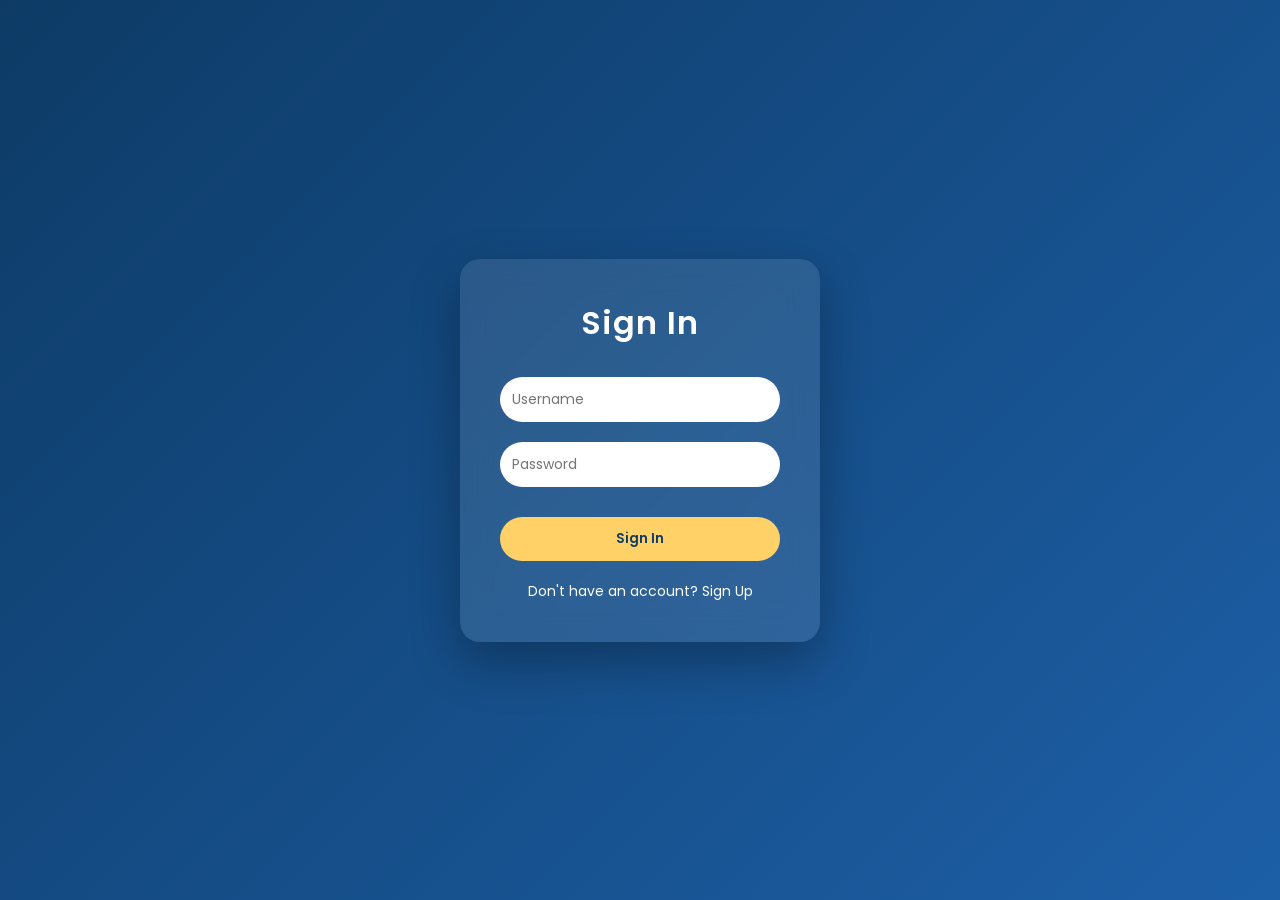
<file: index.html>
<!DOCTYPE html>
<html lang="en">

<head>
  <title>Sign In</title>
  <meta name="viewport" content="width=device-width, initial-scale=1.0">

  <!-- Google Font -->
  <link href="https://fonts.googleapis.com/css2?family=Poppins:wght@300;400;500;600&display=swap" rel="stylesheet">

  <style>
    * {
      margin: 0;
      padding: 0;
      box-sizing: border-box;
      font-family: 'Poppins', sans-serif;
    }

    body {
      height: 100vh;
      display: flex;
      justify-content: center;
      align-items: center;
      background: linear-gradient(135deg, #0d3b66, #1d5fa7);
    }

    .login-box {
      width: 360px;
      padding: 40px;
      background: rgba(255, 255, 255, 0.1);
      backdrop-filter: blur(15px);
      border-radius: 20px;
      box-shadow: 0 20px 50px rgba(0, 0, 0, 0.3);
      text-align: center;
      color: white;
    }

    .login-box h1 {
      margin-bottom: 30px;
      font-weight: 600;
      letter-spacing: 1px;
    }

    .textbox {
      margin-bottom: 20px;
    }

    .textbox input {
      width: 100%;
      padding: 12px;
      border-radius: 25px;
      border: none;
      outline: none;
      font-size: 14px;
      transition: 0.3s;
    }

    .textbox input:focus {
      box-shadow: 0 0 10px rgba(255, 255, 255, 0.6);
    }

    .btn {
      width: 100%;
      padding: 12px;
      border-radius: 25px;
      border: none;
      background: #ffd166;
      color: #0d3b66;
      font-weight: 600;
      cursor: pointer;
      transition: 0.3s;
      margin-top: 10px;
    }

    .btn:hover {
      background: white;
      transform: translateY(-3px);
      box-shadow: 0 10px 25px rgba(0, 0, 0, 0.3);
    }

    .signup-link {
      margin-top: 20px;
      display: block;
      color: white;
      text-decoration: none;
      font-size: 14px;
      transition: 0.3s;
    }

    .signup-link:hover {
      color: #ffd166;
    }

    /* Responsive */
    @media(max-width: 400px) {
      .login-box {
        width: 90%;
        padding: 30px;
      }
    }
  </style>
</head>

<body>

  <form name="myForm" action="signin.php" method="POST">
    <div class="login-box">
      <h1>Sign In</h1>

      <div class="textbox">
        <input type="text" placeholder="Username" name="user" required>
      </div>

      <div class="textbox">
        <input type="password" placeholder="Password" name="pass" maxlength="8" required>
      </div>

      <input class="btn" type="submit" name="submit" value="Sign In">

      <a class="signup-link" href="signup.html">
        Don't have an account? Sign Up
      </a>
    </div>
  </form>

</body>
</html>
</file>
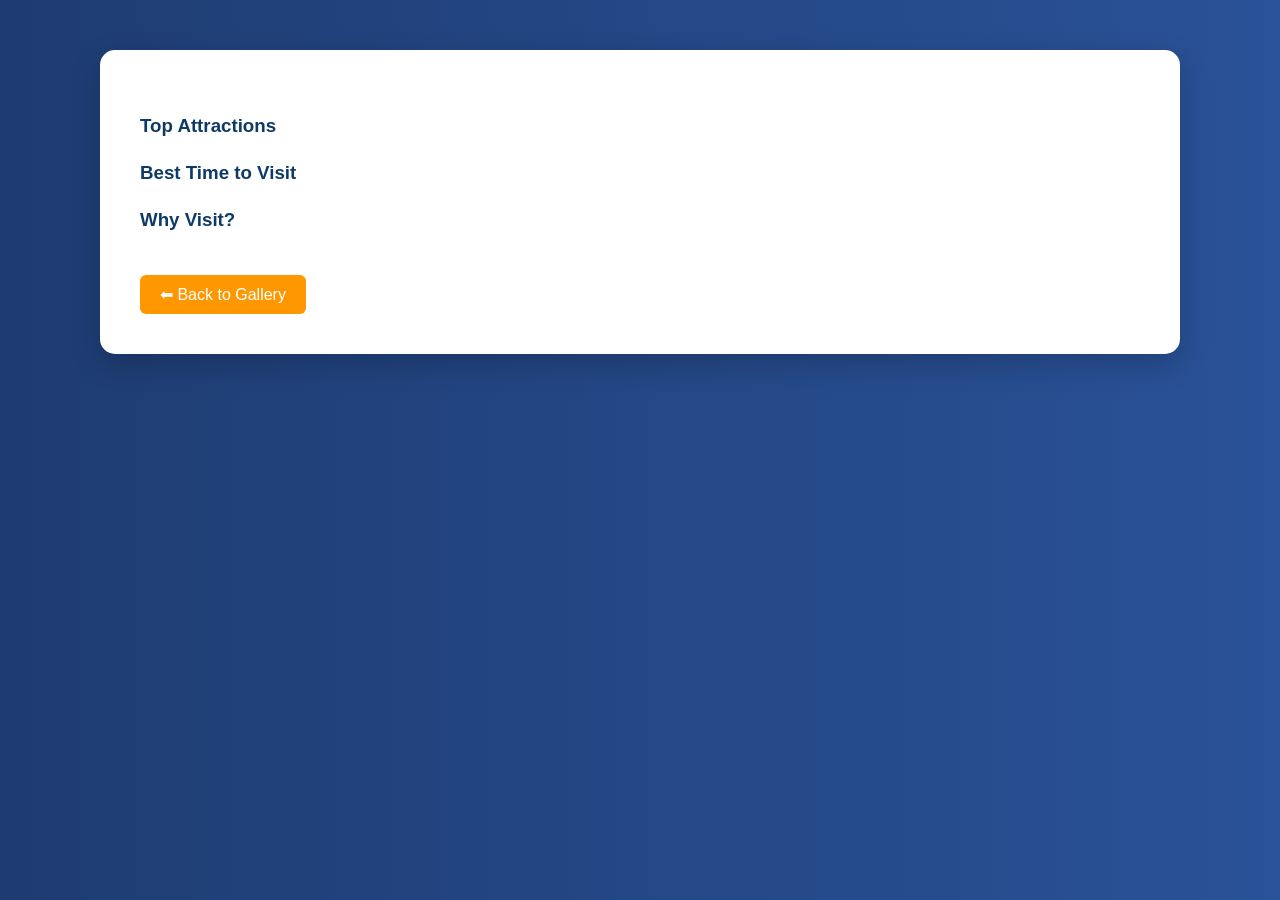
<file: destination.html>
<!DOCTYPE html>
<html>
<head>
<title>Destination Details</title>
<meta charset="UTF-8">
<meta name="viewport" content="width=device-width, initial-scale=1.0">

<style>
body {
    margin: 0;
    font-family: Arial, sans-serif;
    background: linear-gradient(to right,#1e3c72,#2a5298);
    color: white;
}

.container {
    max-width: 1000px;
    margin: 50px auto;
    background: white;
    color: black;
    padding: 40px;
    border-radius: 15px;
    box-shadow: 0 10px 30px rgba(0,0,0,0.2);
}

h1 {
    text-align: center;
    color: #0d3b66;
}

h3 {
    color: #0d3b66;
    margin-top: 25px;
}

ul {
    line-height: 1.8;
}

.back-btn {
    display: inline-block;
    margin-top: 25px;
    padding: 10px 20px;
    background: #ff9800;
    color: white;
    text-decoration: none;
    border-radius: 6px;
}
</style>
</head>

<body>

<div class="container">
    <h1 id="place-title"></h1>
    <p id="place-description"></p>

    <h3>Top Attractions</h3>
    <ul id="place-attractions"></ul>

    <h3>Best Time to Visit</h3>
    <p id="place-besttime"></p>

    <h3>Why Visit?</h3>
    <p id="place-extra"></p>

    <a href="gallery.html" class="back-btn">⬅ Back to Gallery</a>
</div>

<script>

const placeDetails = {

Manali: {
description: "Manali is a popular hill station located in Himachal Pradesh in northern India. It is situated in the Kullu Valley at an altitude of around 2,050 meters.",
attractions: ["Solang Valley","Rohtang Pass","Hadimba Temple","Mall Road"],
bestTime: "October to June",
extra: "Manali is famous for snow-capped mountains, adventure sports like paragliding and skiing, and scenic river views. It attracts honeymoon couples and adventure lovers throughout the year."
},

Ladakh: {
description: "Ladakh is a high-altitude cold desert region in northern India known for dramatic landscapes and Buddhist monasteries.",
attractions: ["Pangong Lake","Nubra Valley","Leh Palace","Magnetic Hill"],
bestTime: "May to September",
extra: "Ladakh is famous for its rugged terrain, crystal-clear lakes, and spiritual monasteries. It is a dream destination for bikers and photographers."
},

Agra: {
description: "Agra is a historic city in Uttar Pradesh known worldwide for the Taj Mahal, a UNESCO World Heritage Site.",
attractions: ["Taj Mahal","Agra Fort","Mehtab Bagh","Fatehpur Sikri"],
bestTime: "October to March",
extra: "Agra reflects the grandeur of Mughal architecture and history. It is one of the most visited tourist cities in India."
},

Jaipur: {
description: "Jaipur, the capital of Rajasthan, is popularly known as the Pink City due to its distinct pink-colored buildings.",
attractions: ["Hawa Mahal","Amber Fort","City Palace","Jantar Mantar"],
bestTime: "October to March",
extra: "Jaipur showcases royal heritage, magnificent forts, colorful bazaars, and traditional Rajasthani culture."
},

Varanasi: {
description: "Varanasi is one of the oldest continuously inhabited cities in the world, located on the banks of the River Ganges.",
attractions: ["Kashi Vishwanath Temple","Dashashwamedh Ghat","Assi Ghat","Sarnath"],
bestTime: "October to March",
extra: "Varanasi is the spiritual capital of India and a major pilgrimage site for Hindus."
},

Kerala: {
description: "Kerala is a state in South India known for its tropical beauty, backwaters, and Ayurveda tourism.",
attractions: ["Alleppey Backwaters","Munnar","Thekkady","Kovalam Beach"],
bestTime: "September to March",
extra: "Kerala is often called 'God's Own Country' for its lush greenery, houseboats, and cultural traditions."
},

Ooty: {
description: "Ooty is a hill station in Tamil Nadu located in the Nilgiri Hills.",
attractions: ["Ooty Lake","Botanical Gardens","Doddabetta Peak","Nilgiri Mountain Railway"],
bestTime: "March to June",
extra: "Ooty is known for tea gardens, cool climate, and colonial charm."
},

Kodaikanal: {
description: "Kodaikanal is a serene hill station in Tamil Nadu known for misty mountains and lakes.",
attractions: ["Kodaikanal Lake","Coaker's Walk","Pillar Rocks","Bryant Park"],
bestTime: "April to June",
extra: "Kodaikanal is famous for scenic beauty, trekking routes, and peaceful atmosphere."
},

Rameshwaram: {
description: "Rameshwaram is a pilgrimage town in Tamil Nadu connected to the Indian mainland by Pamban Bridge.",
attractions: ["Ramanathaswamy Temple","Pamban Bridge","Dhanushkodi","Agni Theertham"],
bestTime: "October to April",
extra: "Rameshwaram is one of the Char Dham pilgrimage sites in India."
},

Goa: {
description: "Goa is a coastal state in western India famous for beaches and nightlife.",
attractions: ["Baga Beach","Calangute Beach","Fort Aguada","Basilica of Bom Jesus"],
bestTime: "November to February",
extra: "Goa blends Indian and Portuguese culture and is famous for parties and water sports."
},

Mumbai: {
description: "Mumbai is the financial capital of India and home to Bollywood.",
attractions: ["Gateway of India","Marine Drive","Elephanta Caves","Juhu Beach"],
bestTime: "November to February",
extra: "Mumbai is known for its fast-paced lifestyle, film industry, and vibrant street food."
},

Udaipur: {
description: "Udaipur is known as the City of Lakes in Rajasthan.",
attractions: ["City Palace","Lake Pichola","Jag Mandir","Saheliyon Ki Bari"],
bestTime: "September to March",
extra: "Udaipur is famous for romantic lakes and royal palaces."
},

Darjeeling: {
description: "Darjeeling is a hill station in West Bengal known for tea gardens.",
attractions: ["Tiger Hill","Batasia Loop","Darjeeling Himalayan Railway","Peace Pagoda"],
bestTime: "March to May",
extra: "Darjeeling is famous for scenic Himalayan views and world-famous tea."
},

Kolkata: {
description: "Kolkata is the cultural capital of India and capital of West Bengal.",
attractions: ["Victoria Memorial","Howrah Bridge","Dakshineswar Temple","Indian Museum"],
bestTime: "October to March",
extra: "Kolkata is known for literature, art, and colonial architecture."
},

Puri: {
description: "Puri is a coastal city in Odisha known for Jagannath Temple.",
attractions: ["Jagannath Temple","Puri Beach","Chilika Lake","Konark Sun Temple"],
bestTime: "October to February",
extra: "Puri is one of the Char Dham pilgrimage sites and hosts the famous Rath Yatra."
},
Ladakh: {
description: "Ladakh is a high-altitude cold desert region in northern India known for dramatic landscapes and Buddhist monasteries.",
attractions: ["Pangong Lake","Nubra Valley","Leh Palace","Magnetic Hill"],
bestTime: "May to September",
extra: "Ladakh is famous for rugged mountains, crystal-clear lakes, and spiritual monasteries. It is a paradise for bikers and photographers."
},

Kerala: {
description: "Kerala is a state in South India known for its tropical beauty, backwaters, and Ayurveda tourism.",
attractions: ["Alleppey Backwaters","Munnar","Thekkady","Kovalam Beach"],
bestTime: "September to March",
extra: "Kerala is often called 'God's Own Country' for its lush greenery, houseboats, wildlife sanctuaries, and rich cultural traditions."
}
};

window.onload = function () {

    const params = new URLSearchParams(window.location.search);
    const place = params.get("place");

    if (place && placeDetails[place]) {

        document.getElementById("place-title").innerText = place;
        document.getElementById("place-description").innerText = placeDetails[place].description;
        document.getElementById("place-besttime").innerText = placeDetails[place].bestTime;
        document.getElementById("place-extra").innerText = placeDetails[place].extra;

        let list = "";
        placeDetails[place].attractions.forEach(attraction => {
            list += `<li>${attraction}</li>`;
        });

        document.getElementById("place-attractions").innerHTML = list;
    }
};

</script>

</body>
</html>
</file>
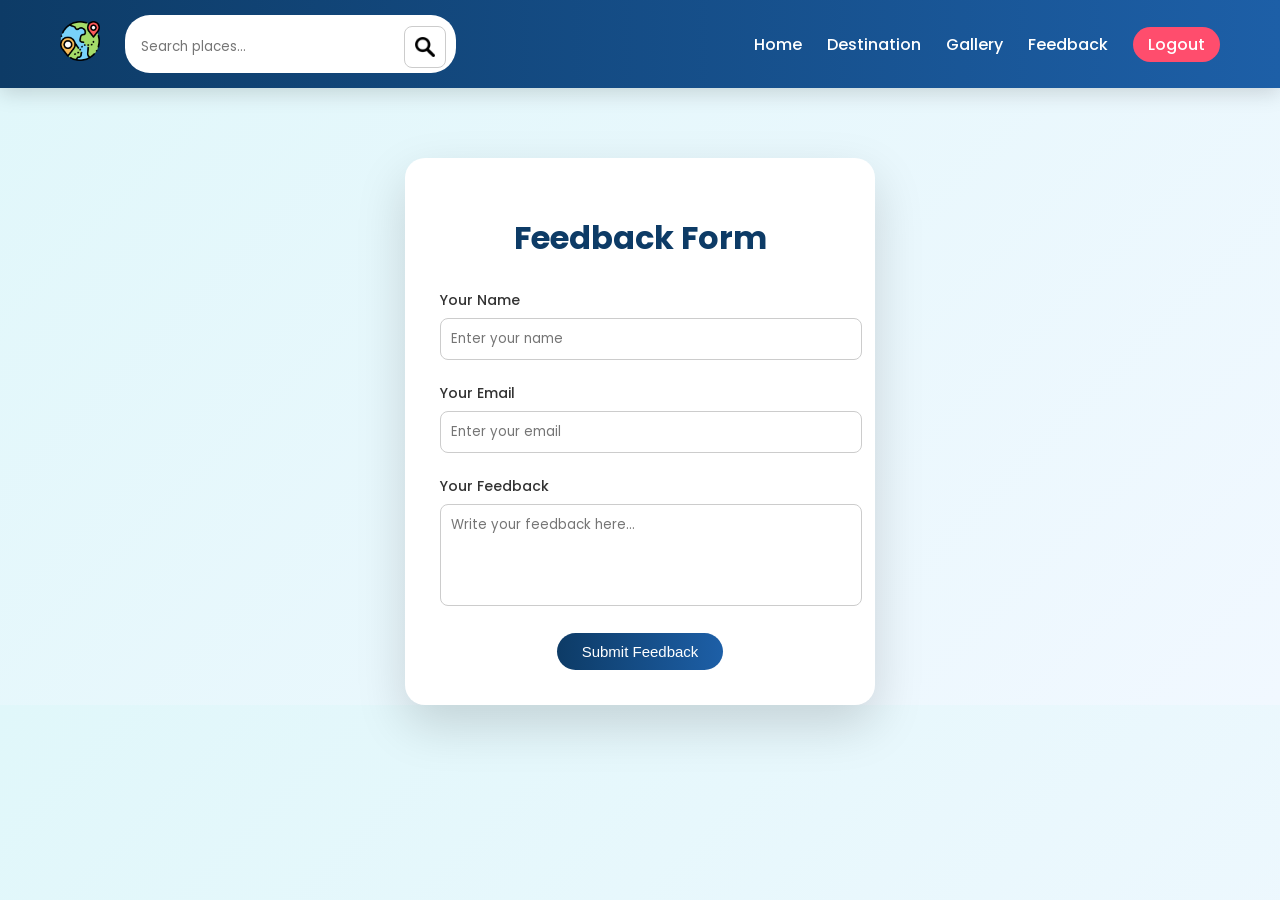
<file: feedback.html>
<!DOCTYPE html>
<html>
<head>
<meta charset="utf-8">
<meta name="viewport" content="width=device-width, initial-scale=1.0">
<title>Feedback Form</title>

<link href="https://fonts.googleapis.com/css2?family=Poppins:wght@300;400;500;600&display=swap" rel="stylesheet">

<style>
body {
    margin: 0;
    font-family: 'Poppins', sans-serif;
    background: linear-gradient(135deg, #e0f7fa, #f1f8ff);
}

/* ================= NAVBAR ================= */
.main {
    background: linear-gradient(90deg, #0d3b66, #1d5fa7);
    padding: 15px 60px;
    box-shadow: 0 5px 20px rgba(0,0,0,0.15);
}

.main ul {
    list-style: none;
    margin: 0;
    padding: 0;
    display: flex;
    justify-content: space-between;
    align-items: center;
}

.list, .list2 {
    display: flex;
    align-items: center;
    gap: 25px;
}

.list img {
    transition: 0.3s;
}

.list img:hover {
    transform: scale(1.1);
}

.search form {
    display: flex;
    align-items: center;
    background: white;
    border-radius: 25px;
    padding: 5px 10px;
}

.search input[type="text"] {
    border: none;
    outline: none;
    padding: 6px;
    border-radius: 20px;
}

.search input[type="image"] {
    cursor: pointer;
}

.list2 a {
    text-decoration: none;
    color: white;
    font-weight: 500;
    transition: 0.3s;
}

.list2 a:hover {
    color: #ffd166;
}

.list2 li:last-child a {
    background: #ff4d6d;
    padding: 6px 15px;
    border-radius: 20px;
}

.list2 li:last-child a:hover {
    background: #ff1e4d;
    color: white;
}

/* ================= FEEDBACK SECTION ================= */
.feedback {
    width: 100%;
    display: flex;
    justify-content: center;
    margin-top: 70px;
}

.feedback form {
    background: white;
    width: 400px;
    padding: 35px;
    border-radius: 20px;
    box-shadow: 0 20px 50px rgba(0,0,0,0.15);
}

.feedback h1 {
    text-align: center;
    color: #0d3b66;
    margin-bottom: 25px;
}

.form-group {
    margin-bottom: 20px;
}

label {
    font-size: 14px;
    font-weight: 500;
    color: #333;
}

input, textarea {
    width: 100%;
    padding: 10px;
    margin-top: 6px;
    border-radius: 8px;
    border: 1px solid #ccc;
    font-family: 'Poppins', sans-serif;
    transition: 0.3s;
}

input:focus, textarea:focus {
    border-color: #1d5fa7;
    box-shadow: 0 0 5px rgba(29,95,167,0.4);
    outline: none;
}

textarea {
    resize: none;
}

/* Submit Button */
.wrapper {
    text-align: center;
}

button {
    background: linear-gradient(90deg, #0d3b66, #1d5fa7);
    color: white;
    border: none;
    padding: 10px 25px;
    border-radius: 25px;
    cursor: pointer;
    font-size: 15px;
    transition: 0.3s;
}

button:hover {
    transform: translateY(-3px);
    box-shadow: 0 10px 25px rgba(0,0,0,0.2);
}
</style>
</head>

<body>

<div class="main">
    <ul>
        <div class="list">
            <li class="logo">
                <a href="mainPage.html">
                    <img src="earth-globe.png" alt="Logo" style="width:40px;height:40px">
                </a>
            </li>

            <div class="search">
                <form method="POST" action="info.php">
                    <input type="text" name="search_p" placeholder="Search places...">
                    <input type="image" name="submit_p" src="search_icon.png" style="width:20px;height:20px;">
                </form>
            </div>
        </div>

        <div class="list2">
            <li><a href="mainPage.html">Home</a></li>
            <li><a href="destination.html">Destination</a></li>
            <li><a href="gallery.html">Gallery</a></li>
            <li><a href="feedback.html">Feedback</a></li>
            <li><a href="index.html">Logout</a></li>
        </div>
    </ul>
</div>

<div class="feedback">
    <form name="feedbackForm" method="POST" action="feedback.php">
        <h1>Feedback Form</h1>

        <div class="form-group">
            <label>Your Name</label>
            <input type="text" name="name" placeholder="Enter your name" required>
        </div>

        <div class="form-group">
            <label>Your Email</label>
            <input type="email" name="email" placeholder="Enter your email" required>
        </div>

        <div class="form-group">
            <label>Your Feedback</label>
            <textarea name="feedbk" rows="4" placeholder="Write your feedback here..." required></textarea>
        </div>

        <div class="wrapper">
            <button type="submit" name="submit">Submit Feedback</button>
        </div>
    </form>
</div>

</body>
</html>
</file>
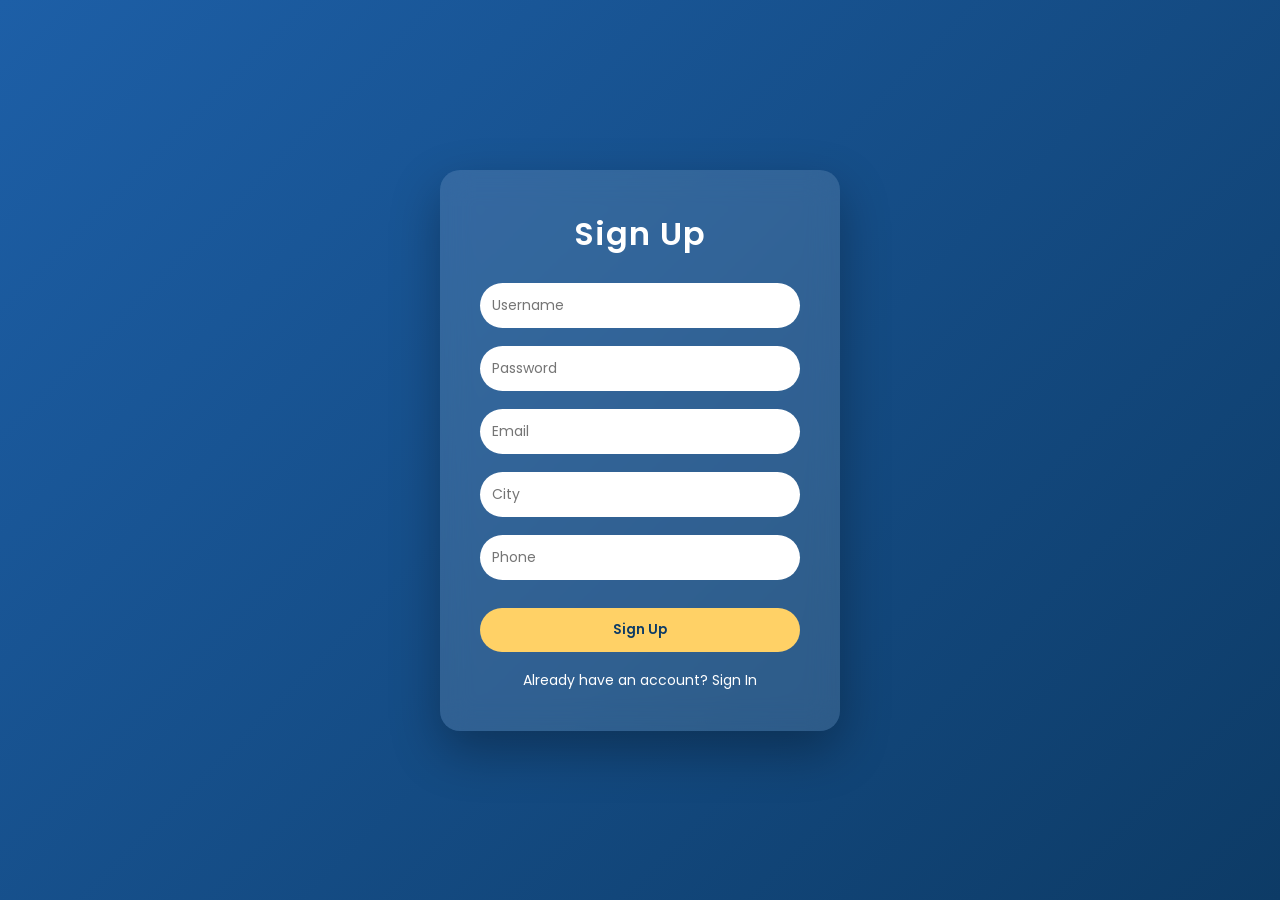
<file: signup.html>
<!DOCTYPE html>
<html lang="en">
<head>
  <title>Sign Up</title>
  <meta name="viewport" content="width=device-width, initial-scale=1.0">

  <!-- Google Font -->
  <link href="https://fonts.googleapis.com/css2?family=Poppins:wght@300;400;500;600&display=swap" rel="stylesheet">

  <style>
    * {
      margin: 0;
      padding: 0;
      box-sizing: border-box;
      font-family: 'Poppins', sans-serif;
    }

    body {
      min-height: 100vh;
      display: flex;
      justify-content: center;
      align-items: center;
      background: linear-gradient(135deg, #1d5fa7, #0d3b66);
    }

    .signup-box {
      width: 400px;
      padding: 40px;
      background: rgba(255, 255, 255, 0.12);
      backdrop-filter: blur(15px);
      border-radius: 20px;
      box-shadow: 0 20px 50px rgba(0, 0, 0, 0.3);
      text-align: center;
      color: white;
    }

    .signup-box h1 {
      margin-bottom: 25px;
      font-weight: 600;
      letter-spacing: 1px;
    }

    .textbox {
      margin-bottom: 18px;
    }

    .textbox input {
      width: 100%;
      padding: 12px;
      border-radius: 25px;
      border: none;
      outline: none;
      font-size: 14px;
      transition: 0.3s;
    }

    .textbox input:focus {
      box-shadow: 0 0 10px rgba(255, 255, 255, 0.6);
    }

    .btn {
      width: 100%;
      padding: 12px;
      border-radius: 25px;
      border: none;
      background: #ffd166;
      color: #0d3b66;
      font-weight: 600;
      cursor: pointer;
      transition: 0.3s;
      margin-top: 10px;
    }

    .btn:hover {
      background: white;
      transform: translateY(-3px);
      box-shadow: 0 10px 25px rgba(0, 0, 0, 0.3);
    }

    .signin-link {
      margin-top: 18px;
      display: block;
      color: white;
      text-decoration: none;
      font-size: 14px;
      transition: 0.3s;
    }

    .signin-link:hover {
      color: #ffd166;
    }

    @media(max-width: 450px) {
      .signup-box {
        width: 90%;
        padding: 30px;
      }
    }
  </style>
</head>

<body>

  <form name="myForm" action="save.php" method="POST">
    <div class="signup-box">

      <h1>Sign Up</h1>

      <div class="textbox">
        <input type="text" placeholder="Username" name="fname" required>
      </div>

      <div class="textbox">
        <input type="password"
               placeholder="Password"
               name="password"
               maxlength="8"
               pattern="(?=.*\d)(?=.*[a-z])(?=.*[A-Z]).{8,}"
               title="Password must contain at least one number, one uppercase, one lowercase letter and 8 characters"
               required>
      </div>

      <div class="textbox">
        <input type="email"
               placeholder="Email"
               name="email"
               pattern="[a-z0-9.!#$%&'*+/=?^_`{|}~-]+@[a-z0-9-]+\.[a-z]{2,4}"
               title="Enter a valid email"
               required>
      </div>

      <div class="textbox">
        <input type="text" placeholder="City" name="city" required>
      </div>

      <div class="textbox">
        <input type="text"
               placeholder="Phone"
               name="phone"
               maxlength="10"
               pattern="[0-9]{10}"
               onkeypress="return /[0-9]/i.test(event.key)"
               required>
      </div>

      <input class="btn" type="submit" value="Sign Up">

      <a class="signin-link" href="index.html">
        Already have an account? Sign In
      </a>

    </div>
  </form>

</body>
</html>
</file>
